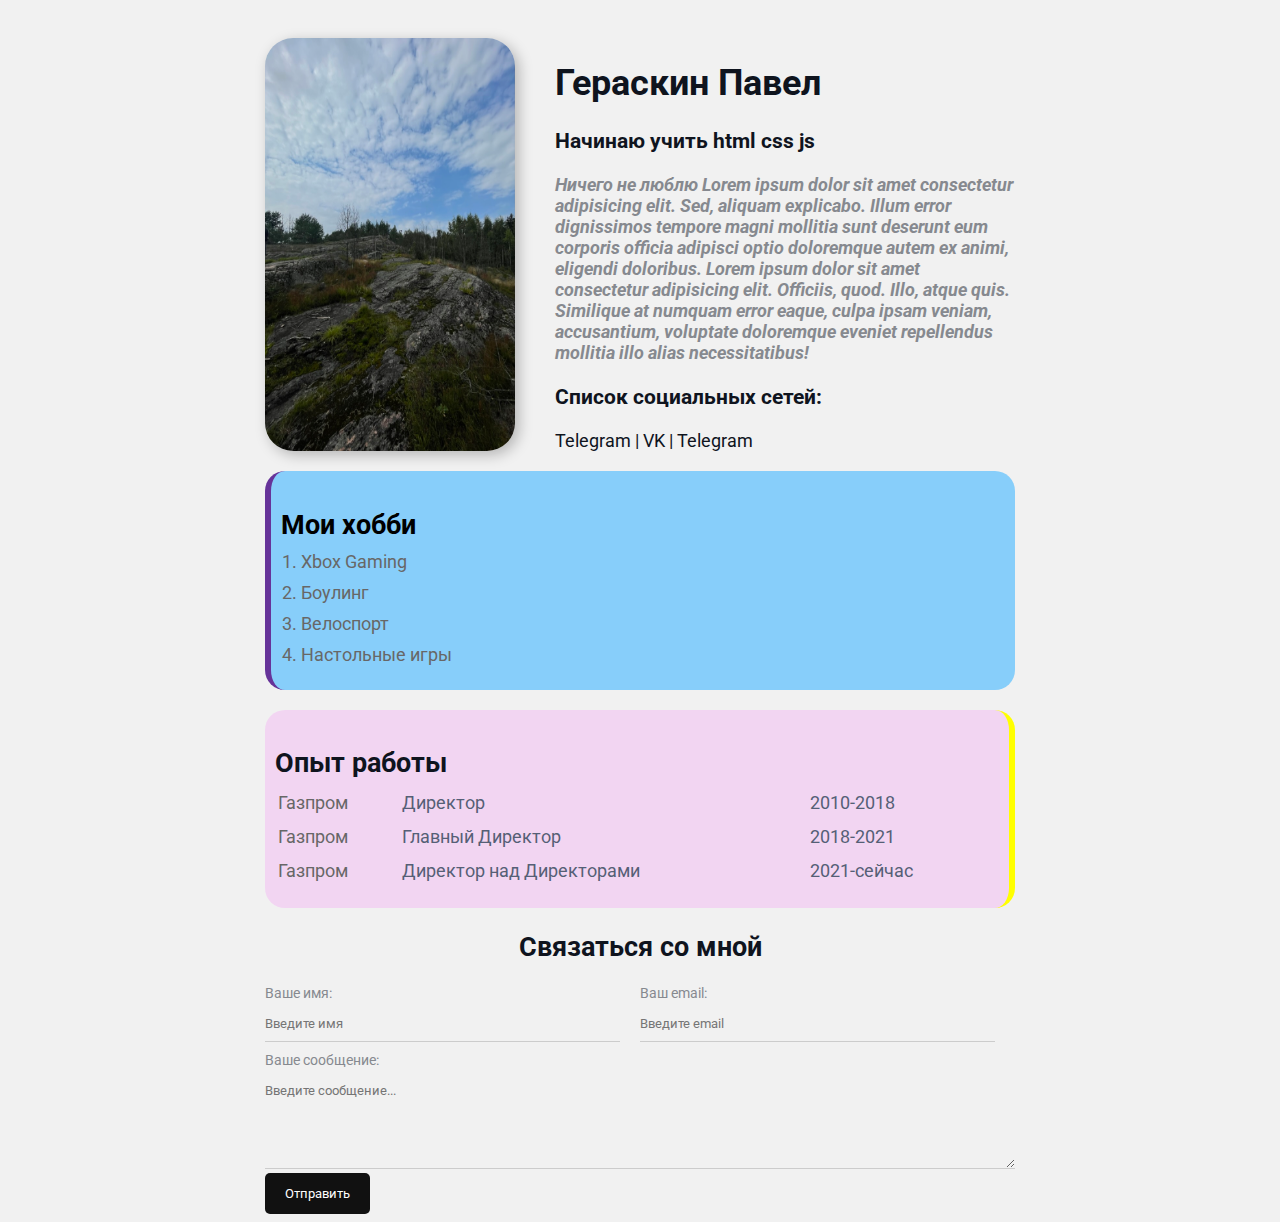
<file: html/index.html>
<!DOCTYPE html>
<html lang="en">
<head>
    <meta charset="UTF-8">
    <meta http-equiv="X-UA-Compatible" content="IE=edge">
    <meta name="viewport" content="width=device-width, initial-scale=1.0">
    <title>Тест</title>
    <link rel="stylesheet" href="style.css">
</head>
<body>
    <div class="container">
        <div class="info">
            <img src="imgs/kek.jpeg" alt="Geraskin Pavel" class="avatar">
            <div class="info-text">
                <h1>Гераскин Павел</h1>
                <h3> Начинаю учить html css js </h3>
                <p> <em>Ничего не люблю Lorem ipsum dolor sit amet consectetur adipisicing elit. Sed, aliquam explicabo. Illum error dignissimos tempore magni mollitia sunt deserunt eum corporis officia adipisci optio doloremque autem ex animi, eligendi doloribus. Lorem ipsum dolor sit amet consectetur adipisicing elit. Officiis, quod. Illo, atque quis. Similique at numquam error eaque, culpa ipsam veniam, accusantium, voluptate doloremque eveniet repellendus mollitia illo alias necessitatibus!</em> </p>
                <h3>Список социальных сетей:</h3>
                <a href="https://t.me/elderlypavel" target="_blank">Telegram</a>
                |
                <a href="https://vk.com/pozhiloj_pavuk" target="_blank">VK</a>
                |
                <a href="https://t.me/elderlypavel" target="_blank">Telegram</a>
            </div>
        </div>
        
        <div class="card bg-lightskylue">
            <h2>Мои хобби</h2>

                <ol class="list">
                    <li>Xbox Gaming</li>
                    <li>Боулинг</li>
                    <li>Велоспорт</li>
                    <li>Настольные игры</li>
                </ol>
        </div>
        <div class="card bg-white">
            <h2 claas="table-text">Опыт работы</h2>
            <table class="table">
                <!-- <thead>
                    <tr>
                        <th>Название</th>
                        <th>Должность</th>
                        <th>Год</th>
                    </tr>
                </thead> -->
                <tbody>
                    <tr>
                        <td>Газпром</td>
                        <td>Директор</td>
                        <td>2010-2018</td>
                    </tr>
                    <tr>
                        <td>Газпром</td>
                        <td>Главный Директор</td>
                        <td>2018-2021</td>
                    </tr><tr>
                        <td>Газпром</td>
                        <td>Директор над Директорами</td>
                        <td>2021-сейчас</td>
                    </tr>
                </tbody>
            </table>
        </div>            
            <form action="/" class="form">
                <h2>Связаться со мной</h2>

                <div class="form-row">

                    <div class="form-group">
                        <label for="name">Ваше имя:</label>
                        <input type="text" id="name" placeholder="Введите имя">
                    </div>

                    <div class="form-group">
                        <label for="email">Ваш email:</label>
                        <input type="email" id="email" placeholder="Введите email">
                    </div>
                </div>

                <div class="form-group">
                    <label for="massage">Ваше сообщение:</label>
                    <textarea id="massage" cols="20" rows="5" placeholder="Введите сообщение..."></textarea>
                </div>
                <button type="submit" class="btn">Отправить</button>
            </form>
    </div>
</body>
</html>
</file>
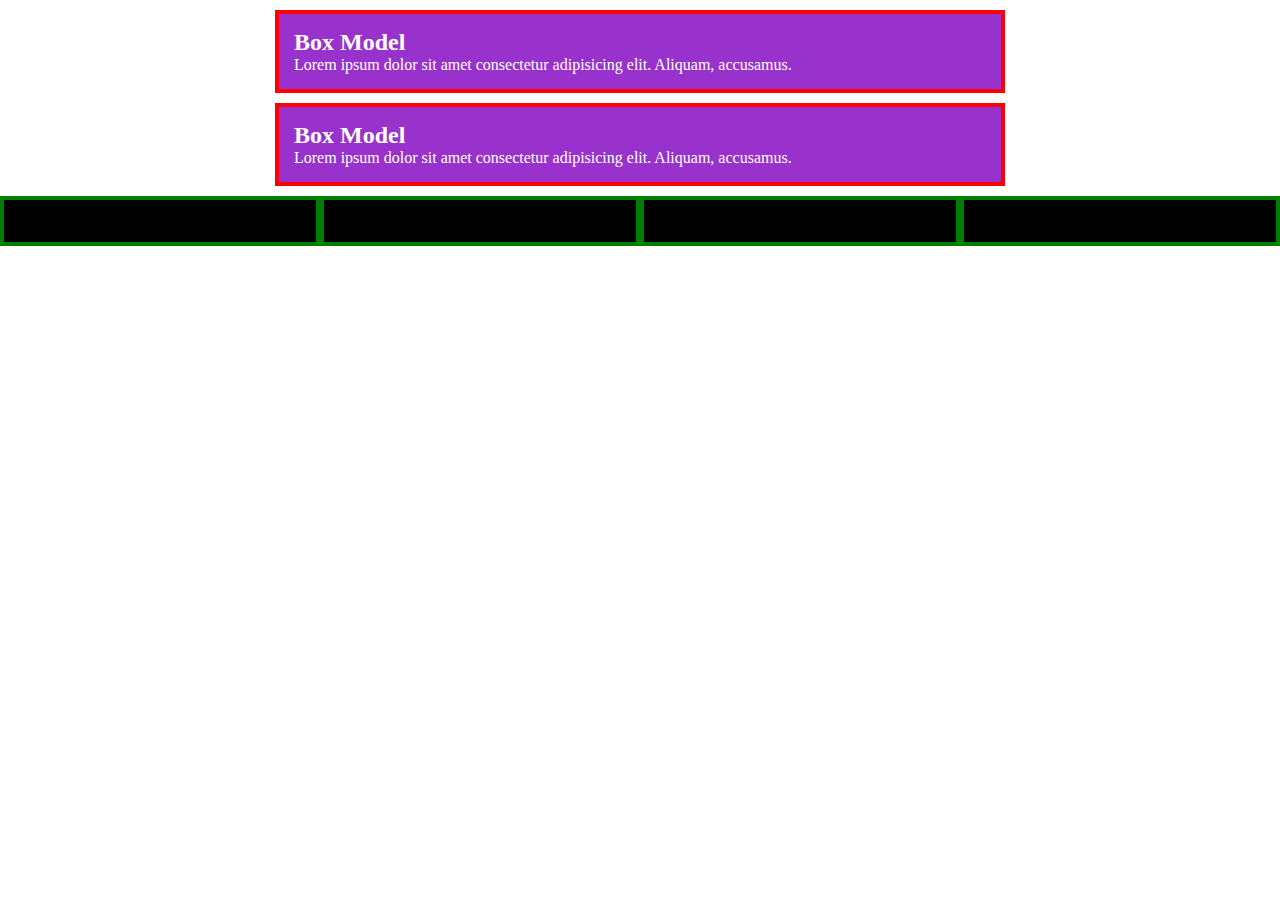
<file: css-course/05_box_model.html>
<!DOCTYPE html>
<html lang="en">
<head>
    <meta charset="UTF-8">
    <meta http-equiv="X-UA-Compatible" content="IE=edge">
    <meta name="viewport" content="width=device-width, initial-scale=1.0">
    <title>Box Model</title>
   
        <style>
            * {
                margin: 0;
                padding: 0;
            }

            body {
                margin: 0;
            }

            .container {
                max-width: 750px;
                margin: auto;
            }

            .box {
                background: darkorchid;
                color: #fff;
                /* top & bottom / left & right */
                /* padding: 15px 40px */ 
                /* top & right & bottom & left */
                /* padding: 15px 40px 25px 30px */
                
                /* padding-top: 15px;
                padding-right: 40px;
                padding-bottom: 25px;
                padding-left: 30px; */ 
                /* все тоже самое и с margin */
                padding: 15px;
                border: 4px solid red;
                margin: 10px;
            }

            .blocks {
                width: 100%;
            }

            .blocks .block {
                width: 25%;
                background: #000;
                height: 50px;
                float: left;
                border: 4px solid green;
                box-sizing: border-box;
            }
        </style>

</head>
<body>
    <div class="container">
        <div class="box">
            <h2>Box Model</h2>
            <p>Lorem ipsum dolor sit amet consectetur adipisicing elit. Aliquam, accusamus.</p>
        </div>

        <div class="box">
            <h2>Box Model</h2>
            <p>Lorem ipsum dolor sit amet consectetur adipisicing elit. Aliquam, accusamus.</p>
        </div>
    </div>

    <div class="blocks">
        <div class="block"></div>
        <div class="block"></div>
        <div class="block"></div>
        <div class="block"></div>
    </div>
    
</body>
</html>
</file>
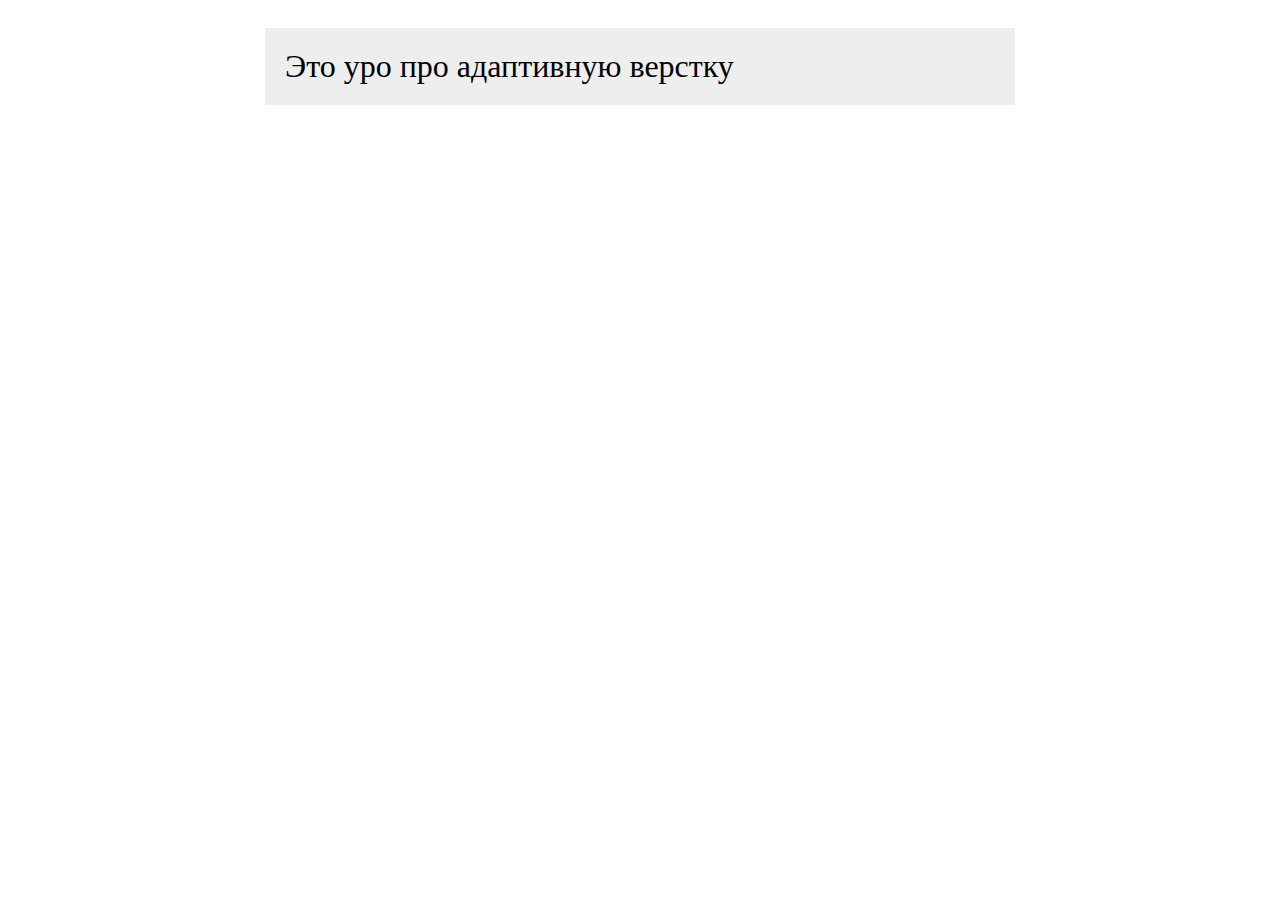
<file: css-course/10_media.html>
<!DOCTYPE html>
<html lang="en">
<head>
    <meta charset="UTF-8">
    <meta http-equiv="X-UA-Compatible" content="IE=edge">
    <meta name="viewport" content="width=device-width, initial-scale=1.0">
    <title>Media</title>
    <style>
        .container {
            max-width: 750px;
            padding-top: 20px;
            margin: auto;
        }

        .box {
            padding: 20px;
            background: #eee;
            font-size: 2rem;
        }

        @media (max-width: 500px) {
            .box {
                font-size: 1.5rem;
                padding: 10px;
                text-align: center;
            }
        }

    </style>

</head>
<body>
    <div class="container">

        <div class="box">
            Это уро про адаптивную верстку
        </div>

    </div>
</body>
</html>
</file>
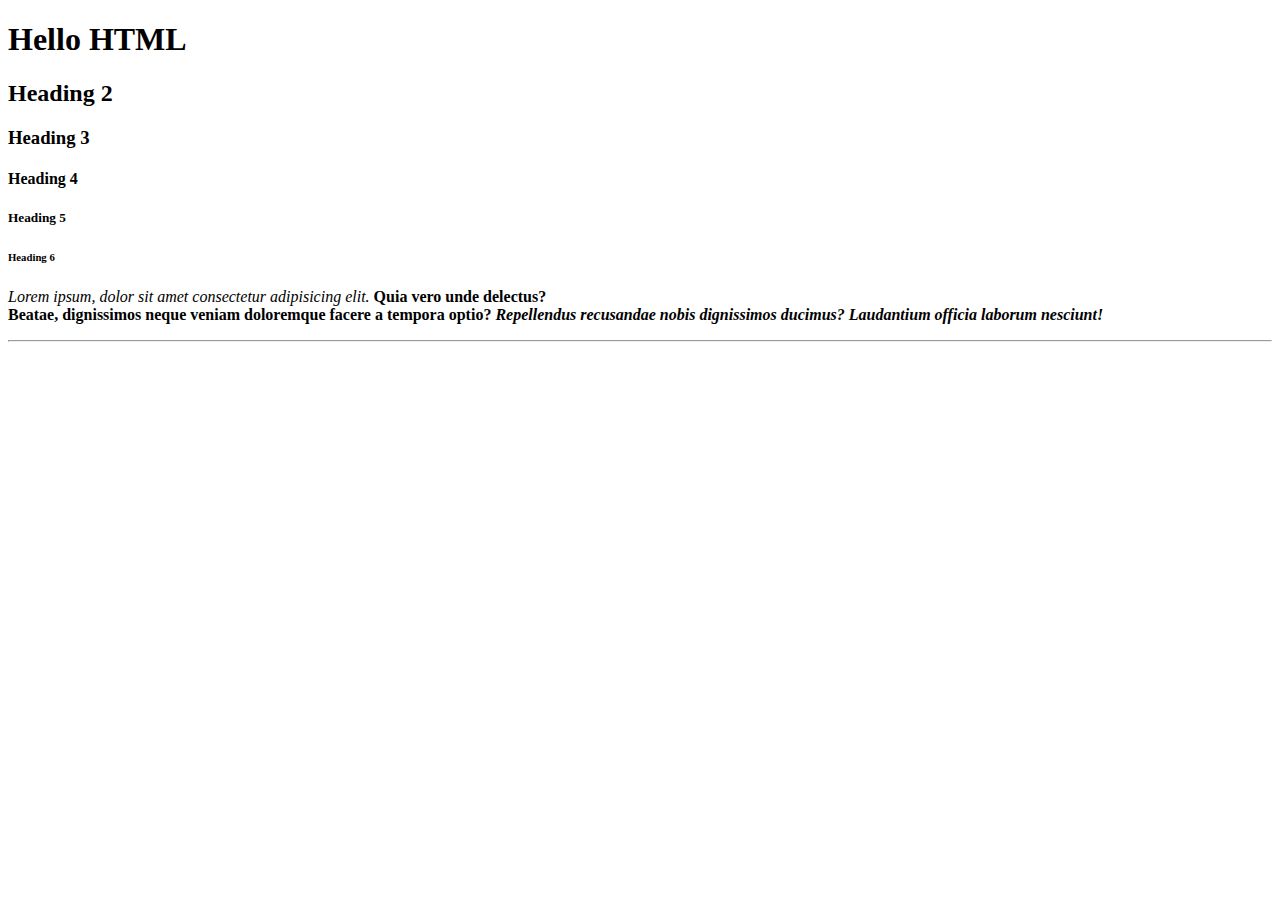
<file: html/01_text.html>
<!DOCTYPE html>
<html lang="en">
<head>
    <meta charset="UTF-8">
    <meta http-equiv="X-UA-Compatible" content="IE=edge">
    <meta name="viewport" content="width=device-width, initial-scale=1.0">
    <meta name="keywords" content="html, course, css, tags">
    <meta name="description" content="Это базовый курс по html">
  <title>HTML Course!</title>
</head>
<body>
    <h1>Hello HTML</h1>

    <h2>Heading 2</h2>

    <h3>Heading 3</h3>

    <h4>Heading 4</h4>

    <h5>Heading 5</h5>

    <h6>Heading 6</h6>

    <p> <em> Lorem ipsum, dolor sit amet consectetur adipisicing elit.</em> <strong> Quia vero unde delectus? <br> Beatae, dignissimos neque veniam doloremque facere a tempora optio?</strong> <strong><em> Repellendus recusandae nobis dignissimos ducimus? Laudantium officia laborum nesciunt!</em></strong> </p>
  
    <hr>


</body>
</html>
</file>
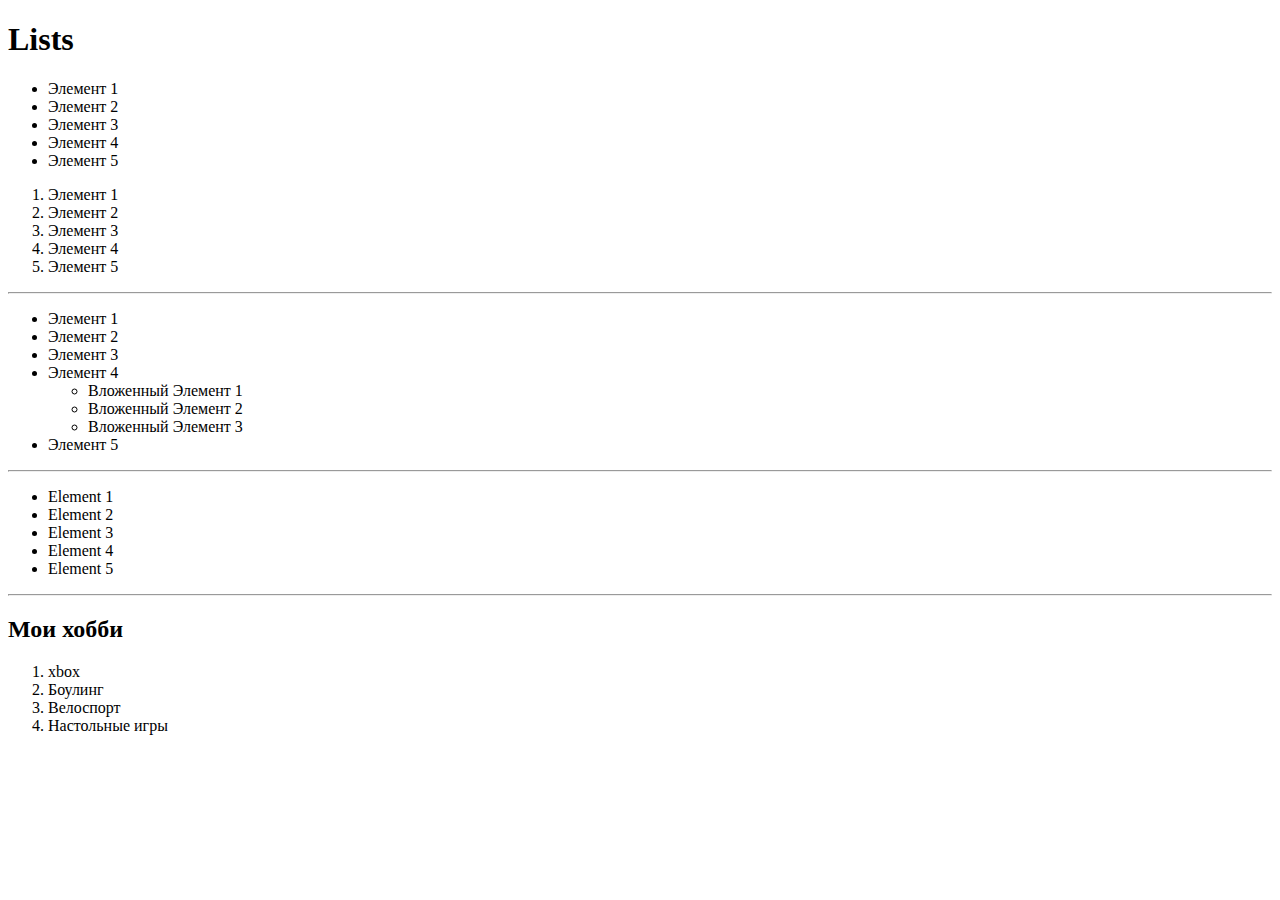
<file: html/03_list.html>
<!DOCTYPE html>
<html lang="en">
<head>
    <meta charset="UTF-8">
    <meta http-equiv="X-UA-Compatible" content="IE=edge">
    <meta name="viewport" content="width=device-width, initial-scale=1.0">
    <title>Lists</title>
</head>
<body>
    <h1>Lists</h1>

    <ul>
        <li>Элемент 1</li>
        <li>Элемент 2</li>
        <li>Элемент 3</li>
        <li>Элемент 4</li>
        <li>Элемент 5</li>
    </ul>

    <ol>
        <li>Элемент 1</li>
        <li>Элемент 2</li>
        <li>Элемент 3</li>
        <li>Элемент 4</li>
        <li>Элемент 5</li>
    </ol>

    <hr>

    <ul>
        <li>Элемент 1</li>
        <li>Элемент 2</li>
        <li>Элемент 3</li>
        <li>
            Элемент 4
            <ul>
                <li>Вложенный Элемент 1</li>
                <li>Вложенный Элемент 2</li>
                <li>Вложенный Элемент 3</li>
            </ul>
        </li>
        <li>Элемент 5</li>
    </ul>

    <hr>
<!--ul>li{Element $}*5  с помощью эмета -->
    <ul>
        <li>Element 1</li>
        <li>Element 2</li>
        <li>Element 3</li>
        <li>Element 4</li>
        <li>Element 5</li>
    </ul>

    <hr>

    <!-- задача добавить на сайт спиисок своих хобби с помощью тегов <ul> или <ol>-->
        <h2>Мои хобби</h2>

        <ol>
            <li>xbox</li>
            <li>Боулинг</li>
            <li>Велоспорт</li>
            <li>Настольные игры</li>
        </ol>
</body>
</html>
</file>
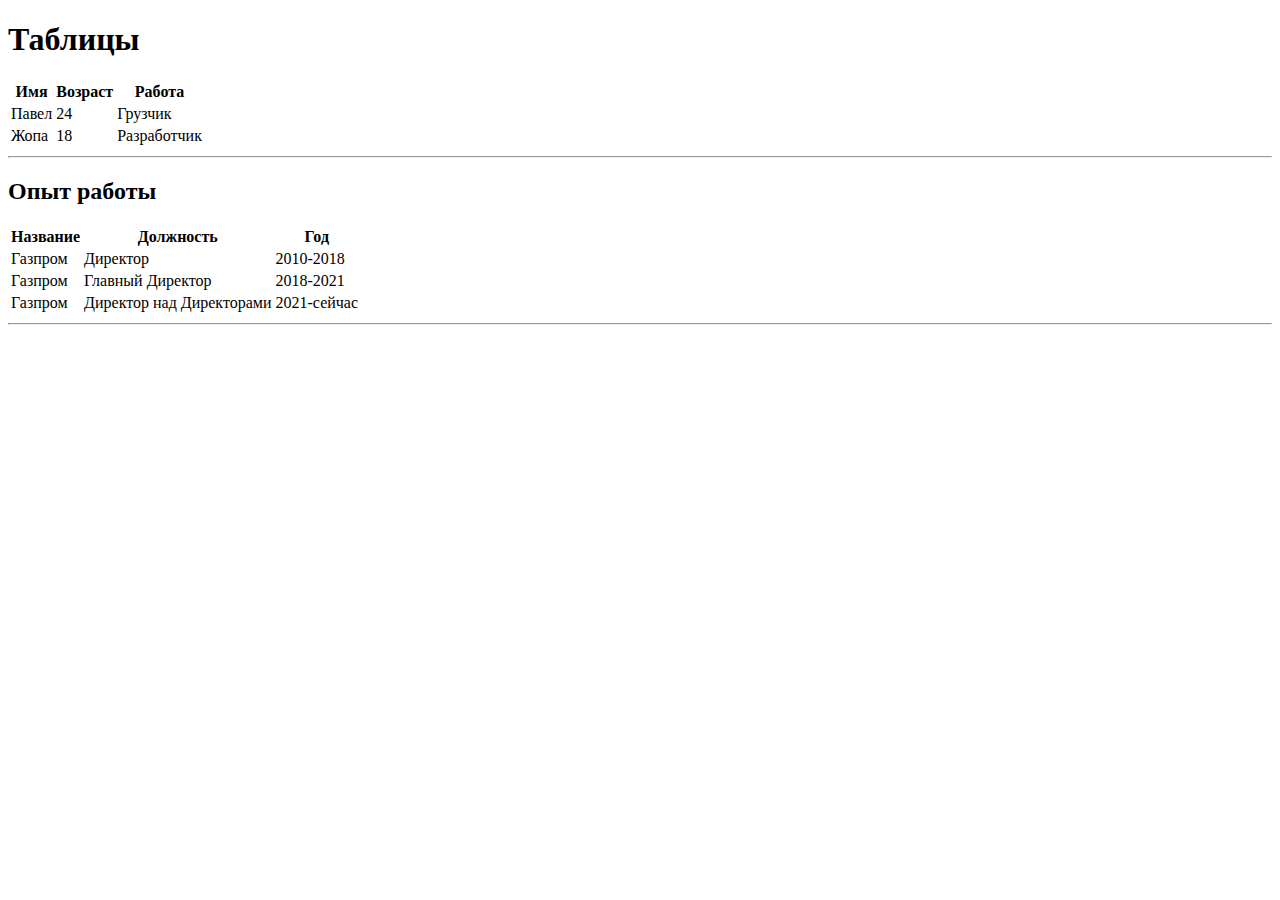
<file: html/04_table.html>
<!DOCTYPE html>
<html lang="en">
<head>
    <meta charset="UTF-8">
    <meta http-equiv="X-UA-Compatible" content="IE=edge">
    <meta name="viewport" content="width=device-width, initial-scale=1.0">
    <title>Таблицы</title>
</head>
<body>
    <h1>Таблицы</h1>

    <table>
        <thead>
            <tr>
                <th>Имя</th>
                <th>Возраст</th>
                <th>Работа</th>
            </tr>
        </thead>
        <tbody>
            <tr>
                <td>Павел</td>
                <td>24</td>
                <td>Грузчик</td>
            </tr>
            <tr>
                <td>Жопа</td>
                <td>18</td>
                <td>Разработчик</td>
            </tr>
        </tbody>
    </table>

    <hr>
    <!-- задача 
    Добавьте таблицу с опытом своей работы. В таблице должно быть минимум 3 столбца: 
    Название работы 
    Должность
    Период, когда вы там работали  
    -->
    <h2>Опыт работы</h2>
    <table>
        <thead>
            <tr>
                <th>Название</th>
                <th>Должность</th>
                <th>Год</th>
            </tr>
        </thead>
        <tbody>
            <tr>
                <td>Газпром</td>
                <td>Директор</td>
                <td>2010-2018</td>
            </tr>
            <tr>
                <td>Газпром</td>
                <td>Главный Директор</td>
                <td>2018-2021</td>
            </tr><tr>
                <td>Газпром</td>
                <td>Директор над Директорами</td>
                <td>2021-сейчас</td>
            </tr>
        </tbody>
    </table>
    <hr>
    
</body>
</html>
</file>
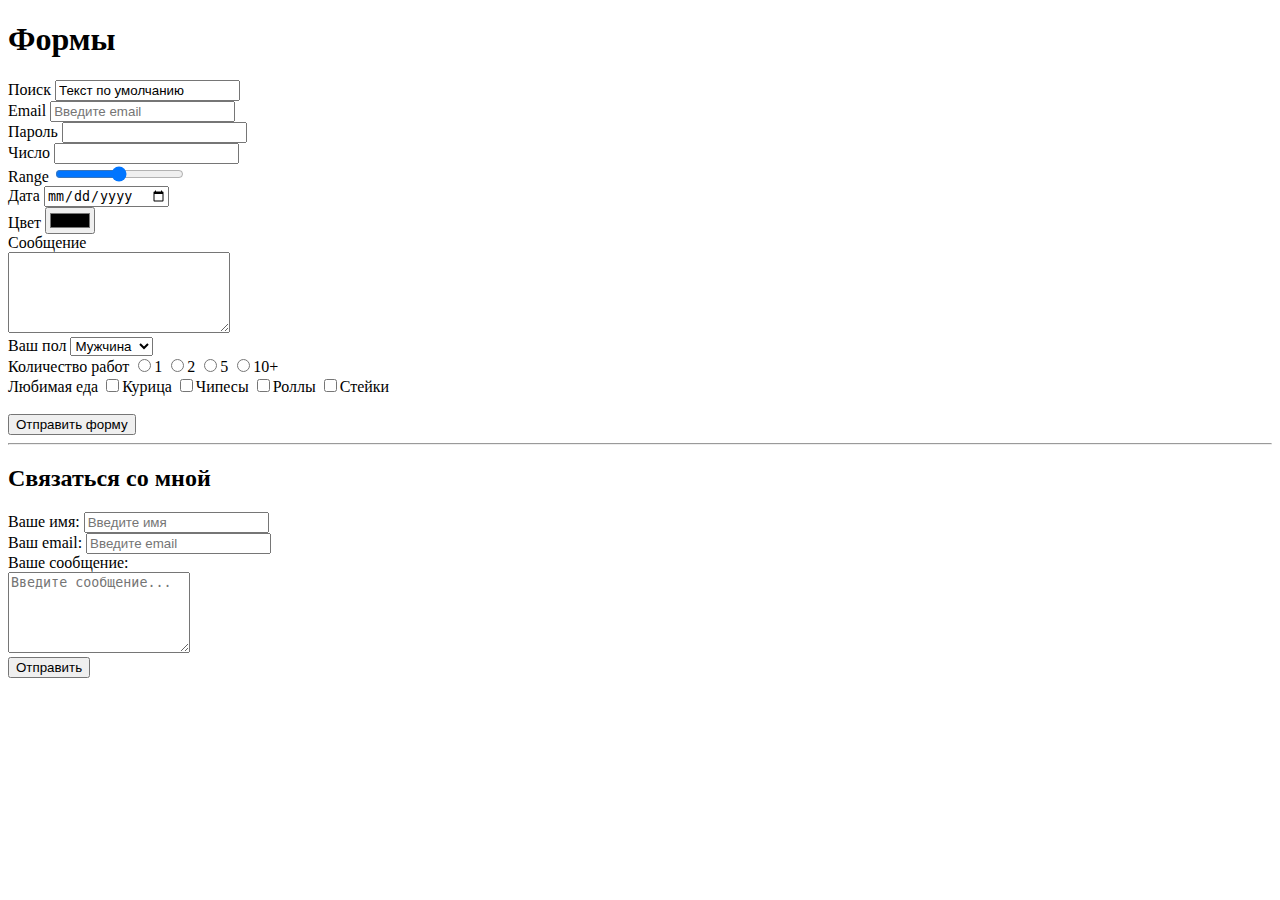
<file: html/05_form.html>
<!DOCTYPE html>
<html lang="en">
<head>
    <meta charset="UTF-8">
    <meta http-equiv="X-UA-Compatible" content="IE=edge">
    <meta name="viewport" content="width=device-width, initial-scale=1.0">
    <title>Формы</title>
</head>
<body>
    <h1>Формы</h1>

    <form>
        <div>
            <label for="text2">Поиск</label>
            <input type="text" id="text2" value="Текст по умолчанию">
        </div>

        <div>
            <label for="email">Email</label>
            <input type="email" id="email"
            placeholder="Введите email">
        </div>

        <div>
            <label for="password">Пароль</label>
            <input type="password" id="password">
        </div>

        <div>
            <label for="number">Число</label>
            <input type="number" id="number">
        </div>

        <div>
            <label for="range">Range</label>
            <input type="range" id="range" min="0" max="10" step="1">
        </div>

        <div>
            <label for="date">Дата</label>
            <input type="date" id="date">
        </div>

        <div>
            <label for="color">Цвет</label>
            <input type="color" id="color">
        </div>

        <div>
            <label for="massage">Сообщение</label>
            <br>
            <textarea id="massage" cols="25" rows="5"></textarea>
        </div>

        <div>
            <label for="sex">Ваш пол</label>
            <select id="sex">
                <option value="male" selected>Мужчина</option>
                <option value="female">Женщина</option>
                <option value="other">Другое</option>
            </select>
        </div>


        <div>
            <label>Количество работ</label>
            <input type="radio" name="work">1
            <input type="radio" name="work">2
            <input type="radio" name="work">5
            <input type="radio" name="work">10+
        </div>

        <div>
            <label>Любимая еда</label>
            <input type="checkbox" name="food">Курица
            <input type="checkbox" name="food">Чипесы
            <input type="checkbox" name="food">Роллы
            <input type="checkbox" name="food">Стейки
        </div>

        <!-- <input type="submit" value="Отправить форму"> -->
        <br>
        <button type="submit"> Отправить форму </button>

        <!-- Задача!
            Добавьте в конце сайта форму: “Связаться со мной”.
            В ней должны быть поля:
            Имя
            Email
            Сообщение
            Кнопка "Отправить"
            Для каждого поля добавьте атрибут placeholder с подсказкой.
         -->

         <hr>

            <h2>Связаться со мной</h2>

            <div>
                <label for="name">Ваше имя:</label>
                <input type="text" id="name" placeholder="Введите имя">
            </div>

            <div>
                <label for="email">Ваш email:</label>
                <input type="email" id="email" placeholder="Введите email">
            </div>
            <div>
                <label for="massage">Ваше сообщение:</label>
                <br>
                <textarea id="massage" cols="20" rows="5" placeholder="Введите сообщение..."></textarea>
            </div>
            <button type="submit">Отправить</button>


    </form>
</body>
</html>
</file>
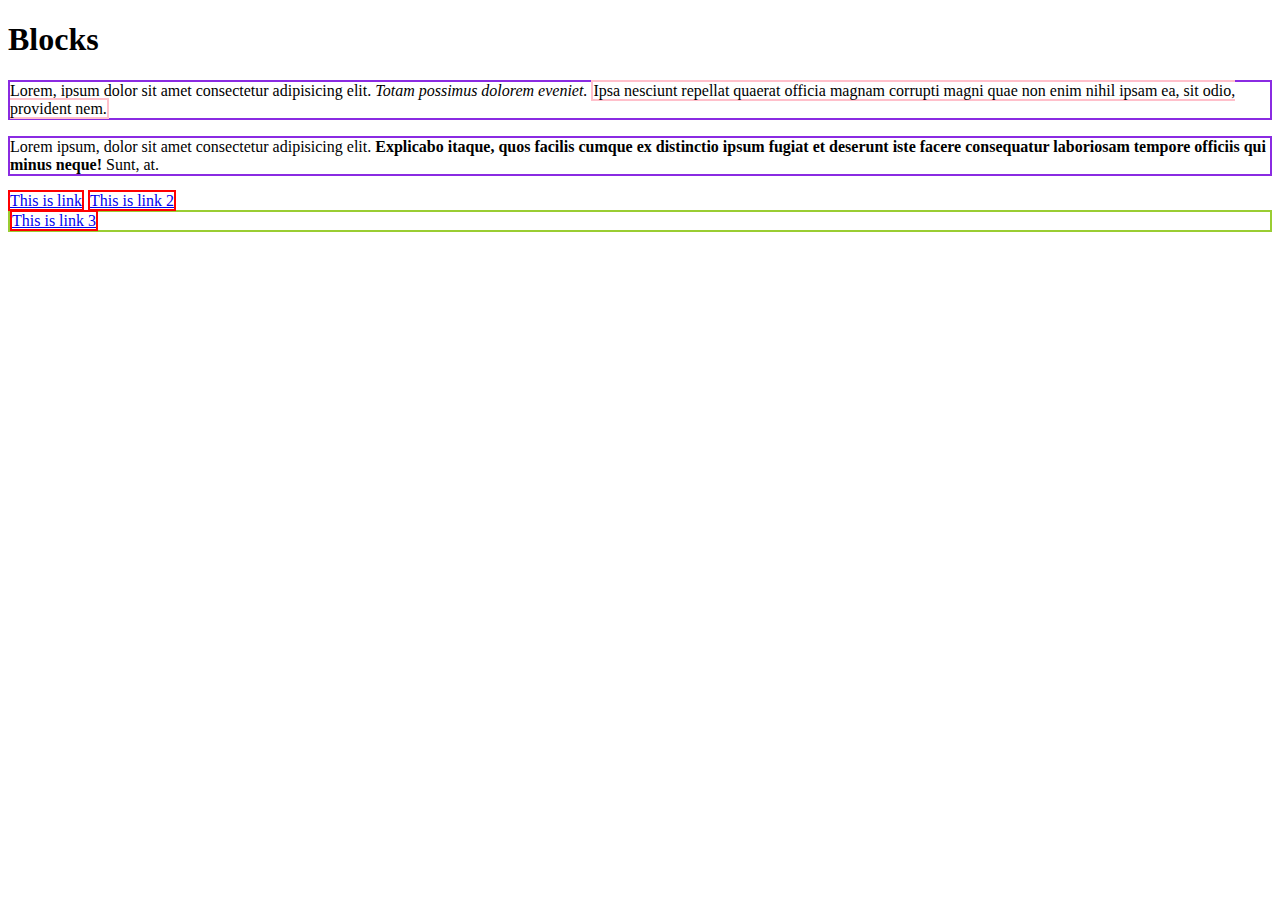
<file: html/06_inline_block.html>
<!DOCTYPE html>
<html lang="en">
<head>
    <meta charset="UTF-8">
    <meta http-equiv="X-UA-Compatible" content="IE=edge">
    <meta name="viewport" content="width=device-width, initial-scale=1.0">
    <title>Blocks</title>
</head>
<body>

    <h1>Blocks</h1>

    <p style="border: 2px solid blueviolet;">Lorem, ipsum dolor sit amet consectetur adipisicing elit. <em> Totam possimus dolorem eveniet.</em> <span style="border: 2px solid pink"> Ipsa nesciunt repellat quaerat officia magnam corrupti magni quae non enim nihil ipsam ea, sit odio, provident nem.</span></p>

    <p style="border: 2px solid blueviolet;">Lorem ipsum, dolor sit amet consectetur adipisicing elit. <strong> Explicabo itaque, quos facilis cumque ex distinctio ipsum fugiat et deserunt iste facere consequatur laboriosam tempore officiis qui minus neque!</strong> Sunt, at.</p>

    <a href="#" style="border: 2px solid red;">This is link</a>
    <a href="#" style="border: 2px solid red;">This is link 2</a>
    
    <div style="border: 2px solid yellowgreen;">
        <a href="#" style="border: 2px solid red;">This is link 3</a>
    </div>

</body>
</html>
</file>
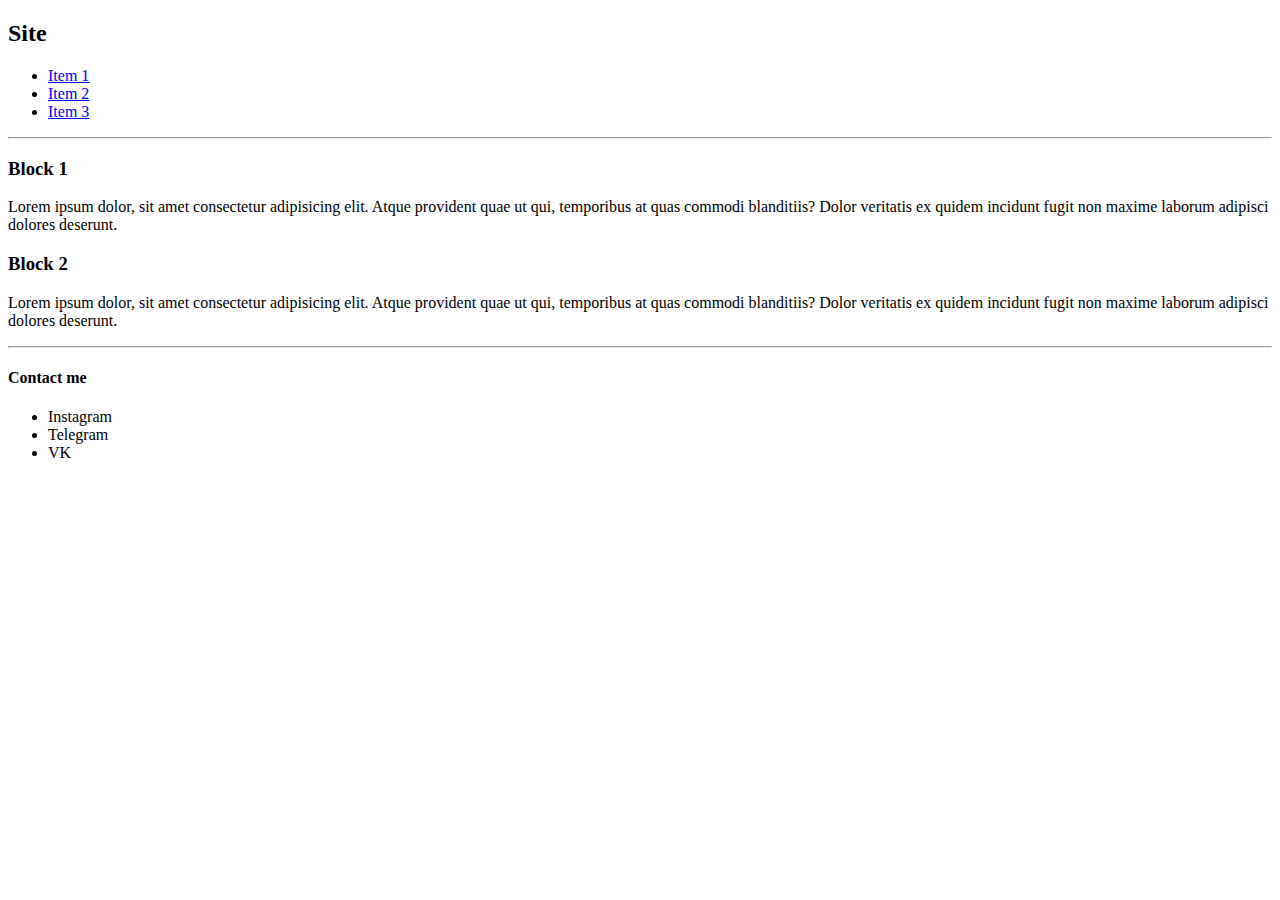
<file: html/07_site.html>
<!DOCTYPE html>
<html lang="en">
<head>
    <meta charset="UTF-8">
    <meta http-equiv="X-UA-Compatible" content="IE=edge">
    <meta name="viewport" content="width=device-width, initial-scale=1.0">
    <title>Site</title>
</head>
<body>
    
   <div id="header">
    <h2>Site</h2>
   </div>
   
   <div id="navigation">
    <ul>
        <li><a href="#"> Item 1</a></li>
        <li><a href="#"> Item 2</a></li>
        <li><a href="#"> Item 3</a></li>
    </ul>
   </div>
   
   <hr>

    <div id="block1">
        <h3>Block 1</h3>
        <p>Lorem ipsum dolor, sit amet consectetur adipisicing elit. Atque provident quae ut qui, temporibus at quas commodi blanditiis? Dolor veritatis ex quidem incidunt fugit non maxime laborum adipisci dolores deserunt.</p>
    </div>

   <div id="block2">
        <h3>Block 2</h3>
        <p>Lorem ipsum dolor, sit amet consectetur adipisicing elit. Atque provident quae ut qui, temporibus at quas commodi blanditiis? Dolor veritatis ex quidem incidunt fugit non maxime laborum adipisci dolores deserunt.</p>
   </div>

   <hr>

   <div id="footer">
        <h4>Contact me</h4>
        <ul>
            <li>Instagram</li>
            <li>Telegram</li>
            <li>VK</li>
     </ul>
   </div>

</body>
</html>
</file>
<file: html/style.css>
@import url('https://fonts.googleapis.com/css2?family=Protest+Strike&family=Roboto:ital@0;1&display=swap');

body {
    font-family: "Roboto", sans-serif;
    font-size: 18px;
    line-height: normal;
    font-weight: normal;
    color: #0f141e;
    background: #f1f1f1;
}

.container {
    max-width: 750px;
    margin: auto;
    padding-top: 30px;
}

.avatar {
    width: 250px;
    border-radius: 28px;
    box-shadow: 4px 4px 14px rgba(0, 0, 0, .25);
}

.info {
    margin-bottom: 20px;
    display: flex;
}

.info-text {
    margin-left: 40px;
}

.info-text p {
    font-style: italic;
    font-weight: bold;
    color: #86898f;
}

@media (max-width: 750px) {
    .info {
     display: block;
     text-align: center;
    }

    .info-text {
        margin-left: 0;
        margin: auto;
        padding: 0 40px;
    }
 }

.card {
    border-radius: 20px;
    padding: 15px 20px;
    margin-bottom: 20px;
}

.card h2 {
    margin-bottom: 10px;
}

.bg-lightskylue {
    border-left: 6px solid rebeccapurple;
    background: lightskyblue;
    padding-left: 10px;
    color: #000000;
}

.bg-white {
    border-right: 6px solid yellow;
    background: rgb(242, 213, 242);
    padding-left: 10px;
    color: #0f141e;
}

/* links */
a {
    color: #0f141e;
    text-decoration: none;
}

a:hover {
    color: rgb(153, 139, 232);
    text-decoration: underline;
}

a:active {
    color: green;
}

a:visited {
    color: #86898f;
}

/* Button */
.btn {
        background: #111;
        padding: 13px 20px;
        color: #fff;
        border: none;
        cursor: pointer;
        border-radius: 5px;
        font-family: inherit;
    }
    
    @media (max-width: 750px) {
        .btn {
            margin: 0 auto;
            display: block;
        }
    }

    .btn:hover {
        opacity: 0.8;
    }

    /* lists */

    .list {
        margin:0;
        padding: 0 20px;
    }
    
    .list li {
        color: #676767;
        margin-bottom: 10px;
    }

    /* Tables */
    .table {
        width: 100%;
    }

    .table td {
        padding-bottom: 10px;
        color: #676767;
    }

    .table td:nth-child(2),
    .table td:nth-child(3){
        color: #555f76;
    }
    /* Связаться со мной  */
    .form h2 {
        text-align: center;
    }

    .form-row {
        margin-bottom: 10px;
        display: flex;
    }

    .form-row .form-group {
        margin-right: 20px;
        width: 50%;
    }

    @media (max-width: 750px) {
        .form-row {
            display: block;
        }

        .form-row .form-group {
            width: 100%;
            margin-right: 0;
            margin-bottom: 10px;
        }
    }

    .form-group label {
        display: block;
        font-size: 14px;
        color: #86898f;
    }

    .form-group input,
    .form-group textarea {
        width: 100%;
        box-sizing: border-box;
        border: none;
        background: transparent;
        border-bottom: 1px solid #ccc;
        color: #000;
        padding: 15px 0 10px;
        outline: none;
        font-family: inherit;
    }
</file>
